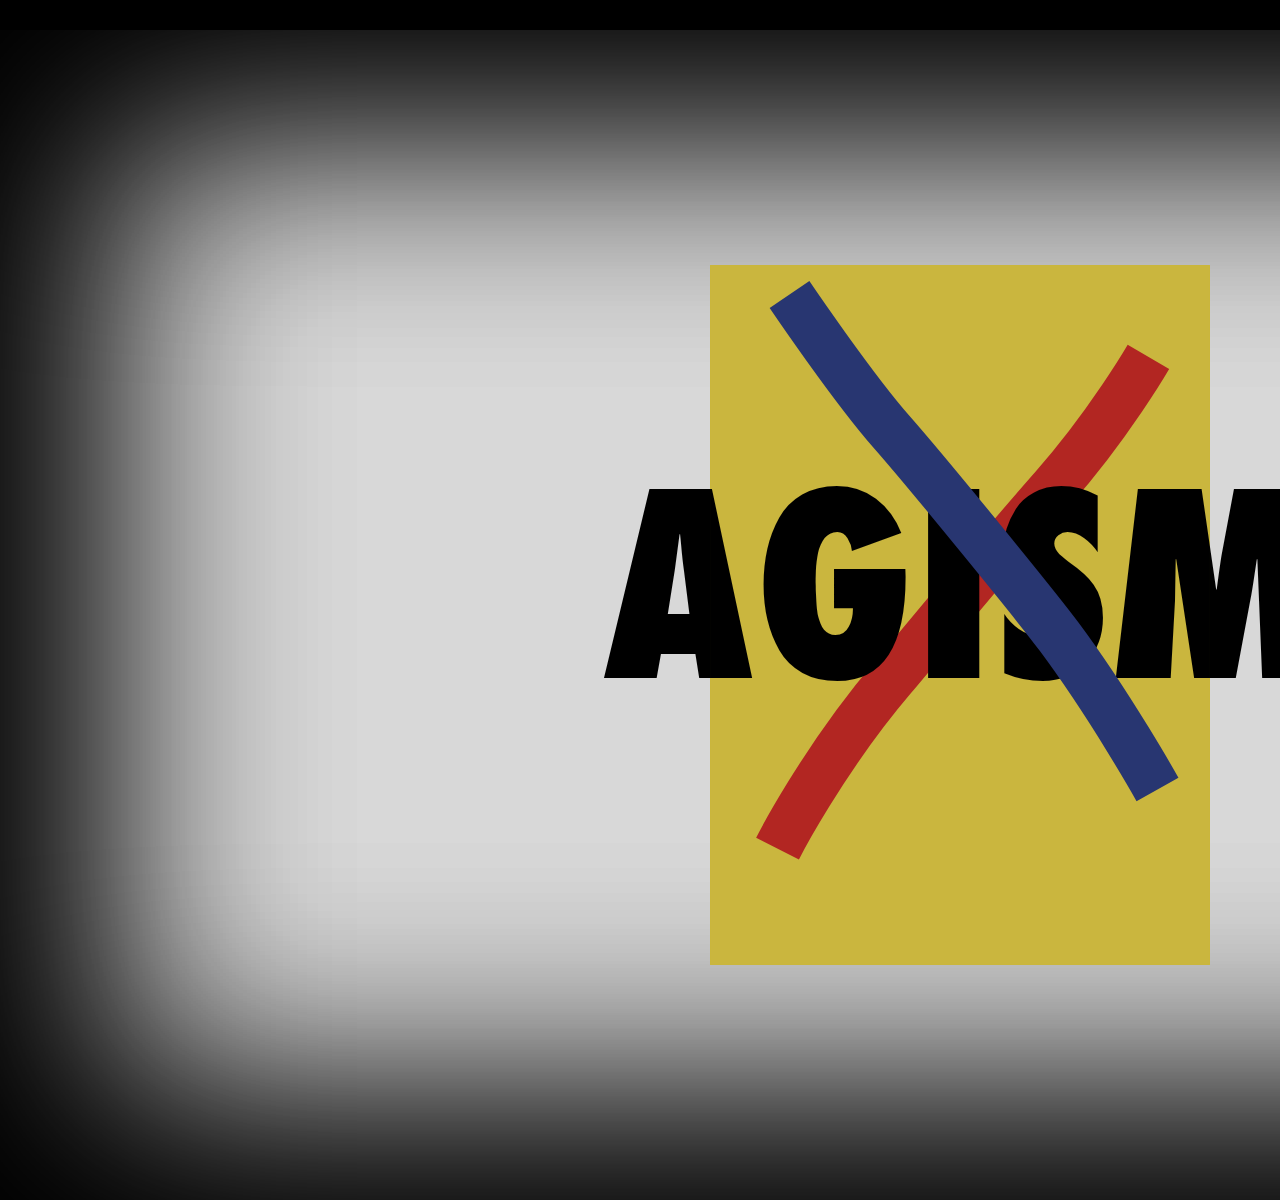
<file: index.html>
<!doctype html>
<html>
  <head>
    <meta charset="utf-8">
    <link rel="stylesheet" href="fonts/stylesheet.css">
    <link rel="stylesheet" href="style.css">
    <title>ISMs by Mushon Zer-Aviv</title>
    <meta property="og:title" content="ISMs Dynamic Poster / Mushon Zer-Aviv">
    <meta property="og:description"
    content="A work responding to Yarom Vardimon's ISM poster. Dynamically unpacking differnt ISMs in an endless attempt to deconstruct the original poster" />
    <meta property="og:url" content="http://mushon.github.io/ISM/" />
    <meta property="og:image" content="http://mushon.github.io/ISM/img/cannibalism.png" />

    <meta name="twitter:card" content="summary_large_image">
    <meta name="twitter:site" content="@mushon">
    <meta name="twitter:creator" content="@mushon">
    <meta name="twitter:title" content="ISMs Dynamic Poster / Mushon Zer-Aviv">
    <meta name="twitter:description" content="A work responding to Yarom Vardimon's ISM poster. Dynamically unpacking differnt ISMs in an endless attempt to deconstruct the original poster">
    <meta name="twitter:image:src" content="http://mushon.github.io/ISM/img/cannibalism.png" >
  </head>

  <body>

    <div id="container">
      <div id="bg"></div>
      <div id="poster">
        <h1>
          <span id="ism"></span><span>ISM</span>
        </h1>
        <h2 id="desc"></h2>
      </div>
    </div>

    <!-- <div id="vader"></div>
    <div id="luke"></div> -->
    <script type="text/javascript" src="dist/theater.min.js"></script>
    <script type="text/javascript" src="data.json"></script>
    <script>

      function load() {
      	var data = JSON.parse(data);
      }

      /* global theaterJS */
      var theater = theaterJS(
        { locale: 'en',
          "minSpeed": 100,
          "maxSpeed": 250
        }
      )

      function shuffle(o){ //v1.0
          for(var j, x, i = o.length; i; j = parseInt(Math.random() * i), x = o[--i], o[i] = o[j], o[j] = x);
          return o;
      };

      var keyArray = Object.keys(data);

      shuffle(keyArray); // example (shuffle function has to be implemented, see above)

      for (var i = 0; i < keyArray.length; ++i) {
          var current = data[keyArray[i]];
          // do stuff with current dataset
      }

      theater
        .addActor('ism', { accuracy: 0.7, speed: 0.5 })
        .addActor('desc', { accuracy: 1, speed: 2 })


      for (var i = 0; i < keyArray.length; ++i) {

          var obj = data[keyArray[i]];

          theater
            .addScene('ism:', 500, 'ism:'+obj.title.slice(0, -3))
            .addScene('desc:'+obj.desc, 2000, 'desc:')
      }

      theater
        .addScene(theater.replay)
    </script>
  </body>
</html>
</file>
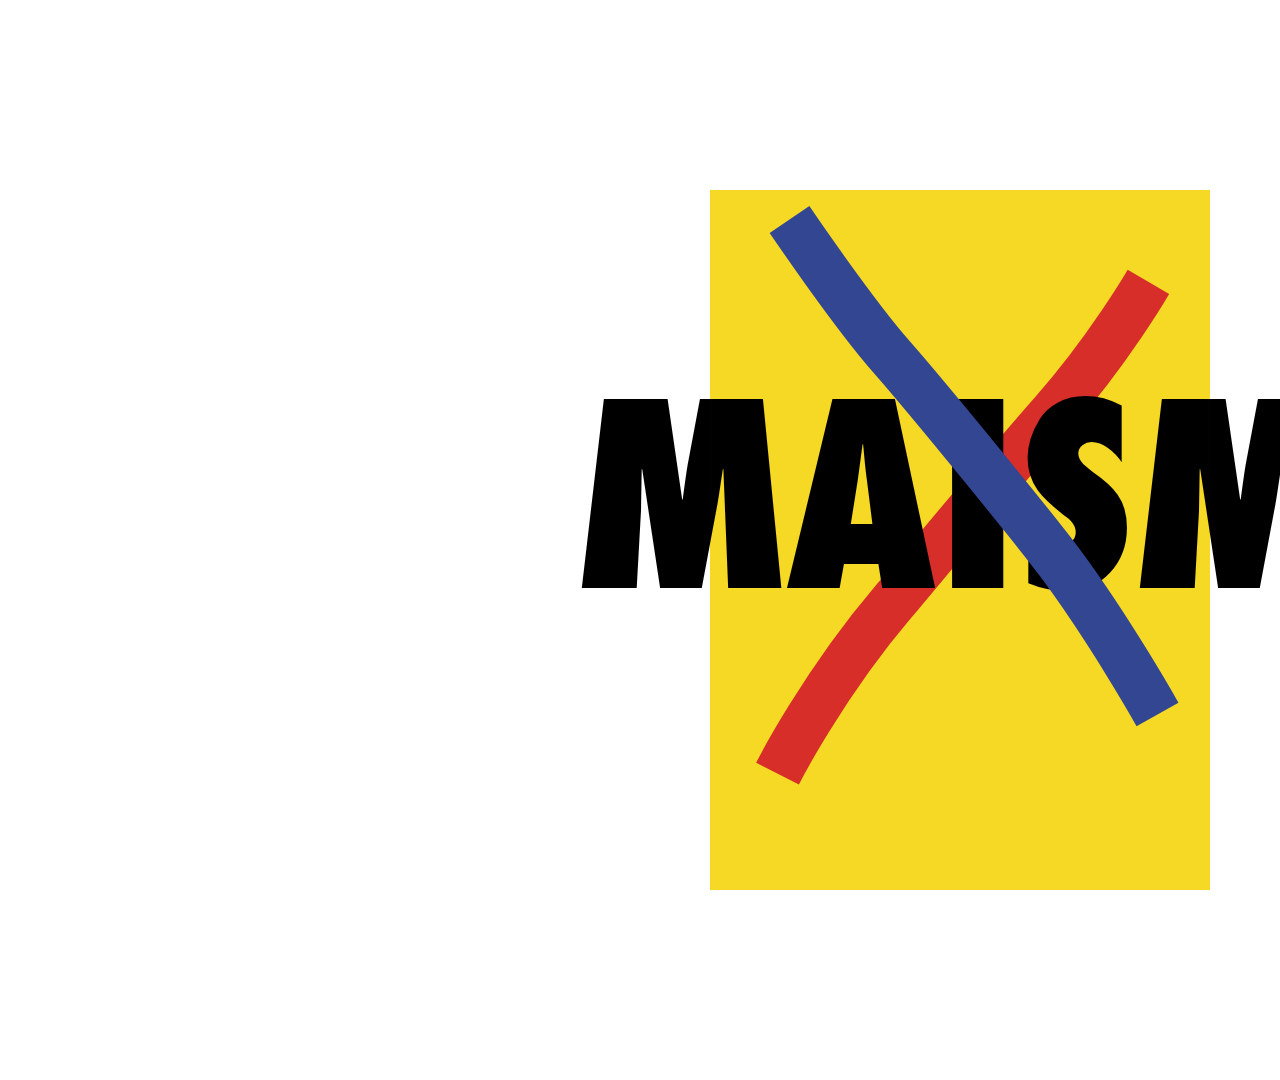
<file: test/index.html>
<!doctype html>
<html>
  <head>
    <meta charset="utf-8">
    <link rel="stylesheet" href="fonts/stylesheet.css">
    <style>
      body{
        background: #ddd;
        margin: 0;
      }
      #container {
        width: 1920px;
        height: 700px;
        padding: 190px 0;
        background: #fff;
        position: relative;
      }
      #container::before {
        content:"";
        background: #F6D925 url(img/back.svg) center center;
        height: 700px;
        width: 500px;
        top: 190px;
        left: 50%;
        margin-left: -250px;
        position: absolute;
        display: block;
      }
      #container::after{
        content:"";
        background: url(img/front.svg) center center;
        height: 700px;
        width: 500px;
        top: 190px;
        left: 50%;
        margin-left: -250px;
        position: absolute;
        display: block;
      }
      h1 {
        font-family: "futura_ltcondensedextrabold", sans;
        font-size: 251px;
        position: relative;
        text-align: center;
        margin-top: 147px;
      }
      h2 {
        font-family: "futura_ltcondensedlight", sans;
        font-size: 20px;
        text-align: left;
        width: 500px;
        bottom: 181px;
        left: 50%;
        margin-left: -239px;
        position: absolute;
      }
    </style>
  </head>

  <body>
    <div id="container">
      <div id="poster">
        <h1>
          <span id="ism"></span><span>ISM</span>
        </h1>
        <h2 id="desc"></h2>
      </div>
    </div>
    <!-- <div id="vader"></div>
    <div id="luke"></div> -->
    <script src="../dist/theater.min.js"></script>
    <script>

      /* global theaterJS */
      var theater = theaterJS(
        { locale: 'en',
          "minSpeed": 100,
          "maxSpeed": 250
        }
      )

      var data = {
        "ABSOLUTISM" : {
          "title" : "ABSOLUTISM",
          "desc" : "doctrine of government by a single absolute ruler; autocracy"
        },
        "ABSURDISM" : {
          "title" : "ABSURDISM",
          "desc" : "doctrine that we live in an irrational universe"
        },
        "ACADEMICISM" : {
          "title" : "ACADEMICISM",
          "desc" : "doctrine that nothing can be known"
        },
        "ACCIDENTALISM" : {
          "title" : "ACCIDENTALISM",
          "desc" : "theory that events do not have causes"
        },
        "ADAMITISM" : {
          "title" : "ADAMITISM",
          "desc" : "nakedness for religious reasons"
        },
        "AESTHETICISM" : {
          "title" : "AESTHETICISM",
          "desc" : "doctrine that beauty is central to other moral principles"
        },
        "AGAPISM" : {
          "title" : "AGAPISM",
          "desc" : "ethics of love"
        },
        "AGATHISM" : {
          "title" : "AGATHISM",
          "desc" : "belief in ultimate triumph of good despite evil means"
        },
        "AGNOSTICISM" : {
          "title" : "AGNOSTICISM",
          "desc" : "doctrine that we can know nothing beyond material phenomena"
        },
        "ALTRUISM" : {
          "title" : "ALTRUISM",
          "desc" : "the quality of unselfish concern for the welfare of others"
        },
        "ANARCHISM" : {
          "title" : "ANARCHISM",
          "desc" : "doctrine that all governments should be abolished"
        },
        "ANIMISM" : {
          "title" : "ANIMISM",
          "desc" : "attribution of soul to inanimate objects"
        },
        "ASCETICISM" : {
          "title" : "ASCETICISM",
          "desc" : "doctrine that self-denial of the body permits spiritual enlightenment"
        },
        "ASPHETERISM" : {
          "title" : "ASPHETERISM",
          "desc" : "denial of the right to private property"
        },
        "ATHEISM" : {
          "title" : "ATHEISM",
          "desc" : "belief that there is no God"
        },
        "BONISM" : {
          "title" : "BONISM",
          "desc" : "the doctrine that the world is good but not perfect"
        },
        "CAPITALISM" : {
          "title" : "CAPITALISM",
          "desc" : "doctrine that private ownership and free markets should govern economies"
        },
        "CASUALISM" : {
          "title" : "CASUALISM",
          "desc" : "the belief that chance governs all things"
        },
        "CATASTROPHISM" : {
          "title" : "CATASTROPHISM",
          "desc" : "belief in rapid geological and biological change"
        },
        "COLLECTIVISM" : {
          "title" : "COLLECTIVISM",
          "desc" : "doctrine of communal control of means of production"
        },
        "COMMUNISM" : {
          "title" : "COMMUNISM",
          "desc" : "theory of classless society in which individuals cannot own property"
        },
        "CONCEPTUALISM" : {
          "title" : "CONCEPTUALISM",
          "desc" : "theory that universal truths exist as mental concepts"
        },
        "CONSERVATISM" : {
          "title" : "CONSERVATISM",
          "desc" : "belief in maintaining political and social traditions"
        },
        "CONSTRUCTIVISM" : {
          "title" : "CONSTRUCTIVISM",
          "desc" : "belief that knowledge and reality do not have an objective value"
        },
        "CONSUMERISM" : {
          "title" : "CONSUMERISM",
          "desc" : "the theory that increasing use of goods is beneficial"
        },
        "DESPOTISM" : {
          "title" : "DESPOTISM",
          "desc" : "a form of government in which the ruler is unconstrained"
        },
        "DETERMINISM" : {
          "title" : "DETERMINISM",
          "desc" : "doctrine that events are predetermined by preceding events or laws"
        },
        "DUALISM" : {
          "title" : "DUALISM",
          "desc" : "doctrine that the universe is controlled by one good and one evil force"
        },
        "EGALITARIANISM" : {
          "title" : "EGALITARIANISM",
          "desc" : "belief that humans ought to be equal in rights and privileges"
        },
        "EGOISM" : {
          "title" : "EGOISM",
          "desc" : "doctrine that the pursuit of self-interest is the highest good"
        },
        "EMOTIVISM" : {
          "title" : "EMOTIVISM",
          "desc" : "theory that moral statements are inherently biased"
        },
        "EMPIRICISM" : {
          "title" : "EMPIRICISM",
          "desc" : "doctrine that the experience of the senses is the only source of knowledge"
        },
        "ENTRYISM" : {
          "title" : "ENTRYISM",
          "desc" : "doctrine of joining a group to change its policies"
        },
        "EXISTENTIALISM" : {
          "title" : "EXISTENTIALISM",
          "desc" : "doctrine of individual human responsibility in an unfathomable universe"
        },
        "EXPERIENTIALISM" : {
          "title" : "EXPERIENTIALISM",
          "desc" : "doctrine that knowledge comes from experience"
        },
        "FALLIBILISM" : {
          "title" : "FALLIBILISM",
          "desc" : "the doctrine that empirical knowledge is uncertain"
        },
        "FATALISM" : {
          "title" : "FATALISM",
          "desc" : "doctrine that events are fixed and humans are powerless"
        },
        "FEMINISM" : {
          "title" : "FEMINISM",
          "desc" : "a doctrine that advocates equal rights for women"
        },
        "FINALISM" : {
          "title" : "FINALISM",
          "desc" : "belief that an end has or can be reached"
        },
        "FUNCTIONALISM" : {
          "title" : "FUNCTIONALISM",
          "desc" : "doctrine emphasising utility and function"
        },
        "HEDONISM" : {
          "title" : "HEDONISM",
          "desc" : "belief that pleasure is the highest good"
        },
        "HISTORICISM" : {
          "title" : "HISTORICISM",
          "desc" : "belief that all phenomena are historically determined"
        },
        "HOLISM" : {
          "title" : "HOLISM",
          "desc" : "doctrine that parts of any thing must be understood in relation to the whole"
        },
        "HUMANISM" : {
          "title" : "HUMANISM",
          "desc" : "belief that human interests and mind are paramount"
        },
        "IDEALISM" : {
          "title" : "IDEALISM",
          "desc" : "belief that our experiences of the world consist of ideas"
        },
        "IGNORANTISM" : {
          "title" : "IGNORANTISM",
          "desc" : "doctrine that ignorance is a favourable thing"
        },
        "ILLUMINISM" : {
          "title" : "ILLUMINISM",
          "desc" : "belief in an inward spiritual light"
        },
        "ILLUSIONISM" : {
          "title" : "ILLUSIONISM",
          "desc" : "belief that the external world is philosophy"
        },
        "IMAGISM" : {
          "title" : "IMAGISM",
          "desc" : "doctrine of use of precise images with unrestricted subject"
        },
        "IMMATERIALISM" : {
          "title" : "IMMATERIALISM",
          "desc" : "the doctrine that there is no material substance"
        },
        "IMMORALISM" : {
          "title" : "IMMORALISM",
          "desc" : "rejection of morality"
        },
        "INDIVIDUALISM" : {
          "title" : "INDIVIDUALISM",
          "desc" : "belief that individual interests and rights are paramount"
        },
        "INTELLECTUALISM" : {
          "title" : "INTELLECTUALISM",
          "desc" : "belief that all knowledge is derived from reason"
        },
        "INTUITIONISM" : {
          "title" : "INTUITIONISM",
          "desc" : "belief that the perception of truth is by intuition"
        },
        "ISOLATIONISM" : {
          "title" : "ISOLATIONISM",
          "desc" : "a policy of nonparticipation in international relations"
        },
        "LEGALISM" : {
          "title" : "LEGALISM",
          "desc" : "belief that salvation depends on strict adherence to the law"
        },
        "LIBERALISM" : {
          "title" : "LIBERALISM",
          "desc" : "doctrine of social change and tolerance"
        },
        "LIBERTARIANISM" : {
          "title" : "LIBERTARIANISM",
          "desc" : "doctrine that personal liberty is the highest value"
        },
        "MALISM" : {
          "title" : "MALISM",
          "desc" : "the belief that the world is evil"
        },
        "MATERIALISM" : {
          "title" : "MATERIALISM",
          "desc" : "the philosophical theory that matter is the only reality"
        },
        "MECHANISM" : {
          "title" : "MECHANISM",
          "desc" : "belief that life is explainable by mechanical forces"
        },
        "MONISM" : {
          "title" : "MONISM",
          "desc" : "belief that all things can be placed in one category"
        },
        "MONOTHEISM" : {
          "title" : "MONOTHEISM",
          "desc" : "belief in only one God"
        },
        "MORTALISM" : {
          "title" : "MORTALISM",
          "desc" : "belief that the soul is mortal"
        },
        "MUTUALISM" : {
          "title" : "MUTUALISM",
          "desc" : "belief in mutual dependence of society and the individual"
        },
        "NATIONALISM" : {
          "title" : "NATIONALISM",
          "desc" : "the doctrine that your country's interests are superior"
        },
        "NATIVISM" : {
          "title" : "NATIVISM",
          "desc" : "belief that the mind possesses inborn thoughts"
        },
        "NATURALISM" : {
          "title" : "NATURALISM",
          "desc" : "belief that the world can be explained in terms of natural forces"
        },
        "NIHILISM" : {
          "title" : "NIHILISM",
          "desc" : "denial of all reality; extreme scepticism"
        },
        "NOMINALISM" : {
          "title" : "NOMINALISM",
          "desc" : "doctrine that naming of things defines reality"
        },
        "OBJECTIVISM" : {
          "title" : "OBJECTIVISM",
          "desc" : "doctrine that all reality is objective"
        },
        "OPTIMISM" : {
          "title" : "OPTIMISM",
          "desc" : "doctrine that we live in the best of all possible worlds"
        },
        "PANSEXUALISM" : {
          "title" : "PANSEXUALISM",
          "desc" : "theory that all thought derived from sexual instinct"
        },
        "PANSPERMATISM" : {
          "title" : "PANSPERMATISM",
          "desc" : "belief in origin of life from extraterrestrial germs"
        },
        "PARALLELISM" : {
          "title" : "PARALLELISM",
          "desc" : "belief that matter and mind don’t interact but relate"
        },
        "PERFECTIONISM" : {
          "title" : "PERFECTIONISM",
          "desc" : "doctrine that moral perfection constitutes the highest value"
        },
        "PERSONALISM" : {
          "title" : "PERSONALISM",
          "desc" : "doctrine that humans possess spiritual freedom"
        },
        "PESSIMISM" : {
          "title" : "PESSIMISM",
          "desc" : "doctrine that the universe is essentially evil"
        },
        "PHENOMENALISM" : {
          "title" : "PHENOMENALISM",
          "desc" : "belief that phenomena are the only realities"
        },
        "POSITIVISM" : {
          "title" : "POSITIVISM",
          "desc" : "doctrine that that which is not observable is not knowable"
        },
        "PRAGMATISM" : {
          "title" : "PRAGMATISM",
          "desc" : "doctrine emphasizing practical value of philosophy"
        },
        "PRIMITIVISM" : {
          "title" : "PRIMITIVISM",
          "desc" : "doctrine that a simple and natural life is morally best"
        },
        "PROBABILISM" : {
          "title" : "PROBABILISM",
          "desc" : "belief that knowledge is always probable but never absolute"
        },
        "QUIETISM" : {
          "title" : "QUIETISM",
          "desc" : "doctrine of enlightenment through mental tranquility"
        },
        "RACISM" : {
          "title" : "RACISM",
          "desc" : "belief that race is the primary determinant of human capacities"
        },
        "RATIONALISM" : {
          "title" : "RATIONALISM",
          "desc" : "belief that reason is the fundamental source of knowledge"
        },
        "REALISM" : {
          "title" : "REALISM",
          "desc" : "doctrine that objects of cognition are real"
        },
        "REDUCTIONISM" : {
          "title" : "REDUCTIONISM",
          "desc" : "belief that complex phenomena are reducible to simple ones"
        },
        "REPUBLICANISM" : {
          "title" : "REPUBLICANISM",
          "desc" : "belief that a republic is the best form of government"
        },
        "RESISTENTIALISM" : {
          "title" : "RESISTENTIALISM",
          "desc" : "humorous theory that inanimate objects display malice towards humans"
        },
        "ROMANTICISM" : {
          "title" : "ROMANTICISM",
          "desc" : "belief in sentimental feeling in artistic expression"
        },
        "SCIENTISM" : {
          "title" : "SCIENTISM",
          "desc" : "belief that the methods of science are universally applicable"
        },
        "SENSATIONALISM" : {
          "title" : "SENSATIONALISM",
          "desc" : "belief that ideas originate solely in sensation"
        },
        "SEXISM" : {
          "title" : "SEXISM",
          "desc" : "belief in systematic inequalities between the sexes"
        },
        "SKEPTICISM" : {
          "title" : "SKEPTICISM",
          "desc" : "doctrine that true knowledge is always uncertain"
        },
        "SOCIALISM" : {
          "title" : "SOCIALISM",
          "desc" : "doctrine of centralized state control of wealth and property"
        },
        "SOLIPSISM" : {
          "title" : "SOLIPSISM",
          "desc" : "theory that self-existence is the only certainty"
        },
        "SPIRITUALISM" : {
          "title" : "SPIRITUALISM",
          "desc" : "belief that nothing is real except the soul or spirit"
        },
        "STOICISM" : {
          "title" : "STOICISM",
          "desc" : "belief in indifference to pleasure or pain"
        },
        "SUBJECTIVISM" : {
          "title" : "SUBJECTIVISM",
          "desc" : "doctrine that all knowledge is subjective"
        },
        "TITANISM" : {
          "title" : "TITANISM",
          "desc" : "spirit of revolt or defiance against social conventions"
        },
        "TOTALITARIANISM" : {
          "title" : "TOTALITARIANISM",
          "desc" : "the principle of unrestricted power in government"
        },
        "UNIVERSALISM" : {
          "title" : "UNIVERSALISM",
          "desc" : "belief in universal salvation"
        },
        "UTILITARIANISM" : {
          "title" : "UTILITARIANISM",
          "desc" : "belief that utility of actions determines moral value"
        },
        "VITALISM" : {
          "title" : "VITALISM",
          "desc" : "the doctrine that there is a vital force behind life"
        },
        "VOLUNTARISM" : {
          "title" : "VOLUNTARISM",
          "desc" : "belief that the will dominates the intellect"
        },
        "ZIONISM" : {
          "title" : "ZIONISM",
          "desc" : "a movement to support Jewish national independence in Israel"
        },
        "JUDAISM" : {
          "title" : "JUDAISM",
          "desc" : "the religion, philosophy, culture and way of life of the Jewish people"
        }
      };

      function shuffle(o){ //v1.0
          for(var j, x, i = o.length; i; j = parseInt(Math.random() * i), x = o[--i], o[i] = o[j], o[j] = x);
          return o;
      };

      var keyArray = Object.keys(data);

      shuffle(keyArray); // example (shuffle function has to be implemented, see above)

      for (var i = 0; i < keyArray.length; ++i) {
          var current = data[keyArray[i]];
          // do stuff with current dataset
      }

      theater
        .addActor('ism', { accuracy: 0.7, speed: 0.5 })
        .addActor('desc', { accuracy: 1, speed: 2 })


      for (var i = 0; i < keyArray.length; ++i) {

          var obj = data[keyArray[i]];

          theater
            .addScene('ism:', 500, 'ism:'+obj.title.slice(0, -3))
            .addScene('desc:'+obj.desc, 2000, 'desc:')
      }

      theater
        .addScene(theater.replay)
    </script>
  </body>
</html>
</file>
<file: fonts/stylesheet.css>
/* Generated by Font Squirrel (https://www.fontsquirrel.com) on November 22, 2016 */



@font-face {
    font-family: 'futura_ltcondensedextrabold';
    src: url('futuralt-condensedextrabold-webfont.woff2') format('woff2'),
         url('futuralt-condensedextrabold-webfont.woff') format('woff');
    font-weight: normal;
    font-style: normal;

}
@font-face {
    font-family: 'futura_ltcondensedlight';
    src: url('futuralt-condensedlight-webfont.woff2') format('woff2'),
         url('futuralt-condensedlight-webfont.woff') format('woff');
    font-weight: normal;
    font-style: normal;

}
</file>
<file: style.css>
body{
  background: #D8D8D8;
  margin: 0;
}
#container,
#container::before {
  width: 1920px;
  height: 1170px;
  border-top: 30px solid #000;
  position: absolute;;
  box-shadow: inset 0 0 500px 50px #000000;
}
#container::before{
  content: "";
  border: 0;
}
/*#container::before,*/
#bg {
  content:"";
  background: #F6D925 url(img/back.svg) center center;
  /*background: url(img/ref.png) center center;*/
  background-color: #cab63e;
  height: 700px;
  width: 500px;
  top: 50%;
  margin-top:-350px;
  left: 50%;
  margin-left: -250px;
  position: absolute;
  display: block;
}
#container::after{
  content:"";
  background: url(img/front.svg) center center;
  height: 700px;
  width: 500px;
  top: 50%;
  margin-top:-350px;
  left: 50%;
  margin-left: -250px;
  position: absolute;
  display: block;
}
h1 {
  font-family: "futura_ltcondensedextrabold", sans;
  font-size: 251px;
  position: absolute;
  text-align: center;
  width: 100%;
  margin-top: 397px;
}
h2 {
  font-family: "futura_ltcondensedlight", sans;
  font-size: 20px;
  text-align: left;
  width: 500px;
  bottom: 226px;
  left: 50%;
  margin-left: -239px;
  position: absolute;
}
</file>
<file: test/fonts/stylesheet.css>
/* Generated by Font Squirrel (https://www.fontsquirrel.com) on November 22, 2016 */



@font-face {
    font-family: 'futura_ltcondensedextrabold';
    src: url('futuralt-condensedextrabold-webfont.woff2') format('woff2'),
         url('futuralt-condensedextrabold-webfont.woff') format('woff');
    font-weight: normal;
    font-style: normal;

}
@font-face {
    font-family: 'futura_ltcondensedlight';
    src: url('futuralt-condensedlight-webfont.woff2') format('woff2'),
         url('futuralt-condensedlight-webfont.woff') format('woff');
    font-weight: normal;
    font-style: normal;

}
</file>
